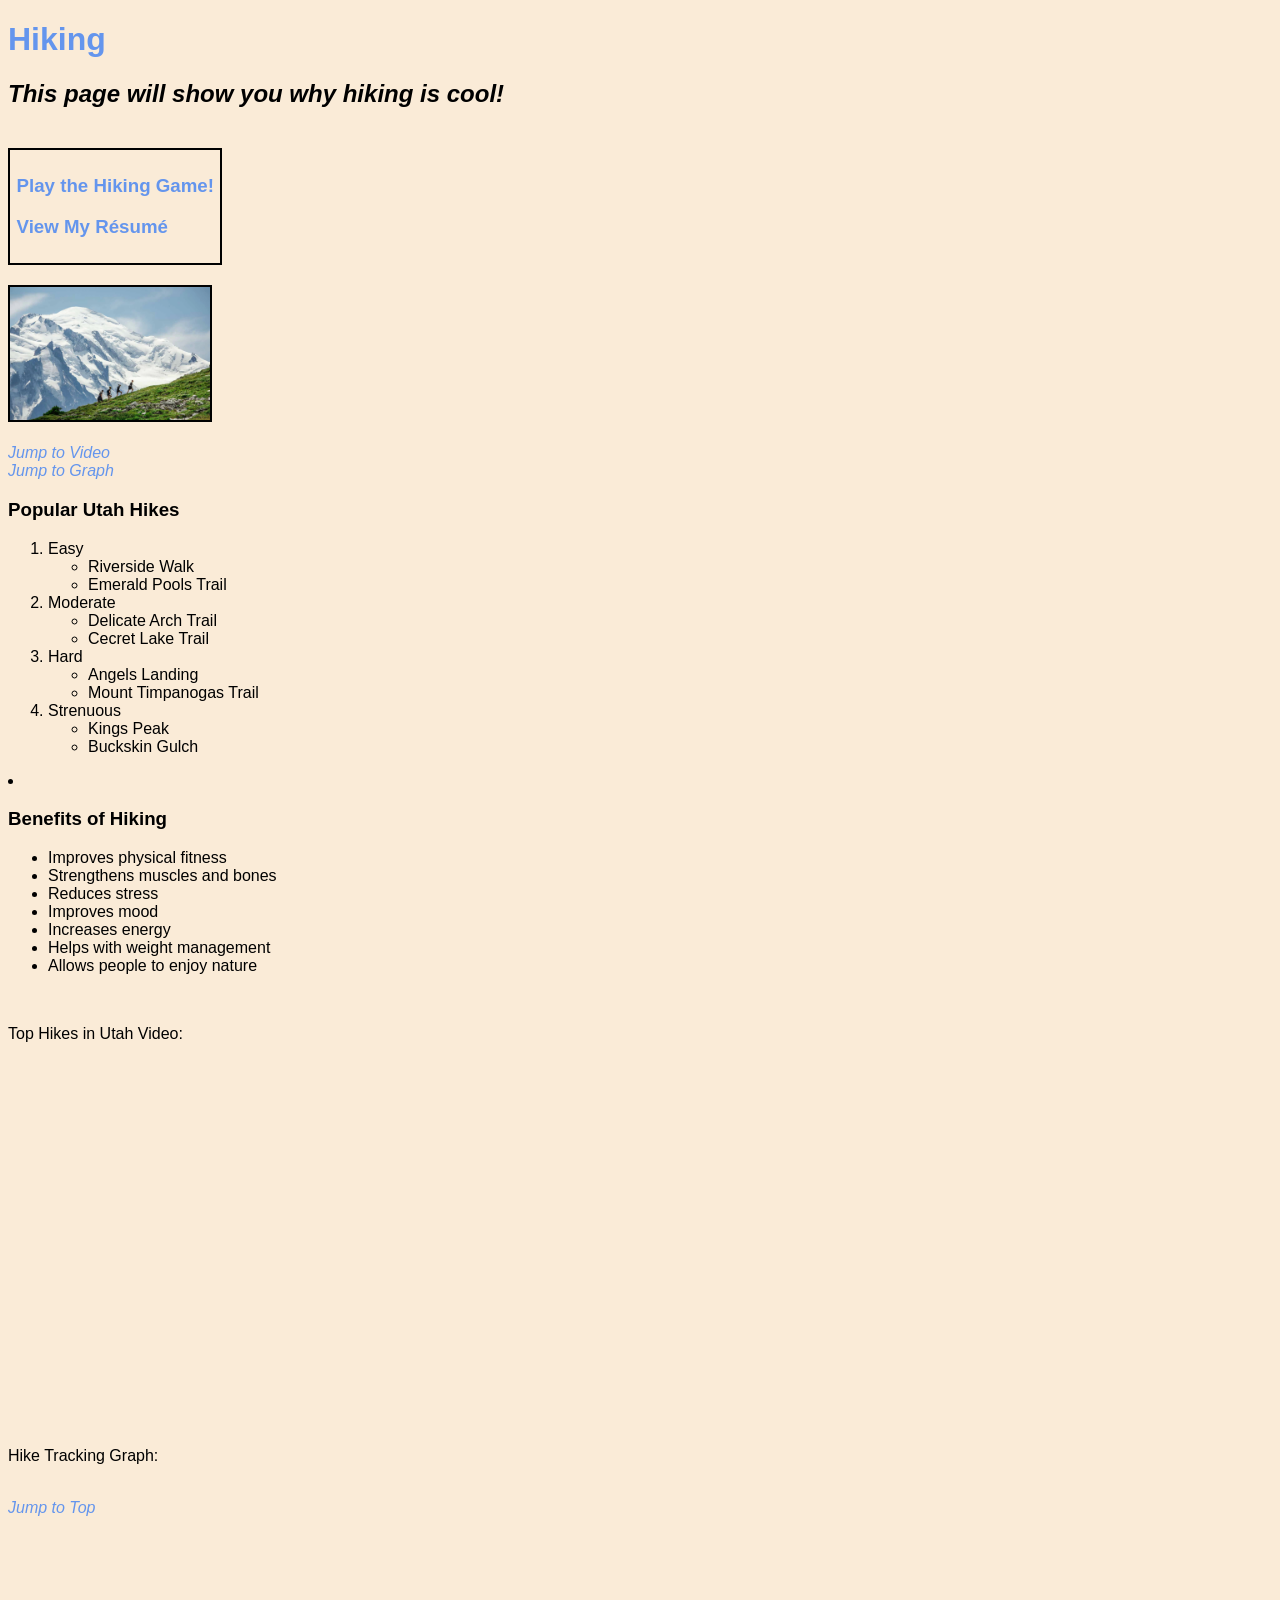
<file: index.html>
<!DOCTYPE html>
<html lang="en">
<head>
    <meta charset="UTF-8">
    <meta name="viewport" content="width=device-width, initial-scale=1.0">
    <title>Scratch Page</title>
    <link rel="stylesheet" href="Project/css/mystyles.css">
</head>
<body>
    <div class = "container">
    
    <header id="top">
        <h1>Hiking</h1>
        <h2>This page will show you why hiking is cool!</h2>
    </header>
    
    <div class = "box">
    
    <nav>
        <h3>
        <a href="Project/game rev 4.html" target="_blank">Play the Hiking Game!</a>
        </h3>
    </nav>
   
    <nav>
        <h3>
        <a href="Project/bootstrap/index.html" target="_blank">View My Résumé</a>
        </h3>
    </nav>

    </div> <br>
    
    <img src = "Project/images/hiking.webp" alt = "Hiking"> <br><br>

    <a href = "#video"> <em>Jump to Video</em> </a><br>
    
    <a href = "#viz1781645797458"> <em>Jump to Graph</em> </a><br>

    <main>
       <h3>Popular Utah Hikes</h3>
        <ol> 
            <li>Easy
                <ul>
                    <li>Riverside Walk</li>
                    <li>Emerald Pools Trail</li>
                </ul>
            </li>
            <li>Moderate
                <ul>
                    <li>Delicate Arch Trail</li>
                    <li>Cecret Lake Trail</li>
                </ul>
            </li>
             <li>Hard
                <ul>
                    <li>Angels Landing</li>
                    <li>Mount Timpanogas Trail</li>
                </ul>
            </li>
             <li>Strenuous
                <ul>
                    <li>Kings Peak</li>
                    <li>Buckskin Gulch</li>
                </ul>
            </li>
        </ol>

        <li> <h3>Benefits of Hiking</h3>
            <ul>
                <li>Improves physical fitness</li>
                <li>Strengthens muscles and bones</li>
                <li>Reduces stress</li>
                <li>Improves mood</li>
                <li>Increases energy</li>
                <li>Helps with weight management</li>
                <li>Allows people to enjoy nature</li>
            </ul>
        </li> <br>

        <p>Top Hikes in Utah Video:</p>
        <iframe 
            id="video"
            width="560" 
            height="315" 
            src="https://www.youtube.com/embed/zhSscRnOFDk?si=7We2EAYaHKllXGyP" 
            title="YouTube video player" 
            frameborder="0" 
            allow="accelerometer; autoplay; clipboard-write; encrypted-media; gyroscope; picture-in-picture; web-share" 
            referrerpolicy="strict-origin-when-cross-origin" 
            allowfullscreen>
        </iframe><br><br>
        
        <p>Hike Tracking Graph:</p>
        <div class='tableauPlaceholder' id='viz1781645797458' style='position: relative'>
            <noscript>
                <a href='#'>
                    <img alt='Dashboard 1 ' src='https://public.tableau.com/static/images/Mo/MountainHikes/Dashboard1/1_rss.png' style='border: none' />
                </a>
            </noscript>
            <object class='tableauViz' style='display:none;'>
                <param name='host_url' value='https%3A%2F%2Fpublic.tableau.com%2F' /> 
                <param name='embed_code_version' value='3' /> 
                <param name='site_root' value='' />
                <param name='name' value='MountainHikes/Dashboard1' />
                <param name='tabs' value='no' />
                <param name='toolbar' value='yes' />
                <param name='static_image' value='https://public.tableau.com/static/images/Mo/MountainHikes/Dashboard1/1.png' /> 
                <param name='animate_transition' value='yes' />
                <param name='display_static_image' value='yes' />
                <param name='display_spinner' value='yes' />
                <param name='display_overlay' value='yes' />
                <param name='display_count' value='yes' />
                <param name='language' value='en-US' />
            </object>
        </div>

        <script type='text/javascript'>
            var divElement = document.getElementById('viz1781645797458');
            var vizElement = divElement.getElementsByTagName('object')[0];
            vizElement.style.width = '100%';
            vizElement.style.height = '600px';
            var scriptElement = document.createElement('script');
            scriptElement.src = 'https://public.tableau.com/javascripts/api/viz_v1.js';
            vizElement.parentNode.insertBefore(scriptElement, vizElement);
        </script>

    </main> <br>

    <a href = "#top"><em>Jump to Top</em></a>

    <br> <br>
    <br> <br>
    <br> <br>
    <br> <br>
    <br> <br>
    <br> <br>
    <br> <br>
    <br> <br>
    <br> <br>
    <br> <br>
    <br> <br>
    <br> <br>
    <br> <br>
    <br> <br>
    <br> <br>
    <br> <br>

    </div>
</body>
</html>
</file>
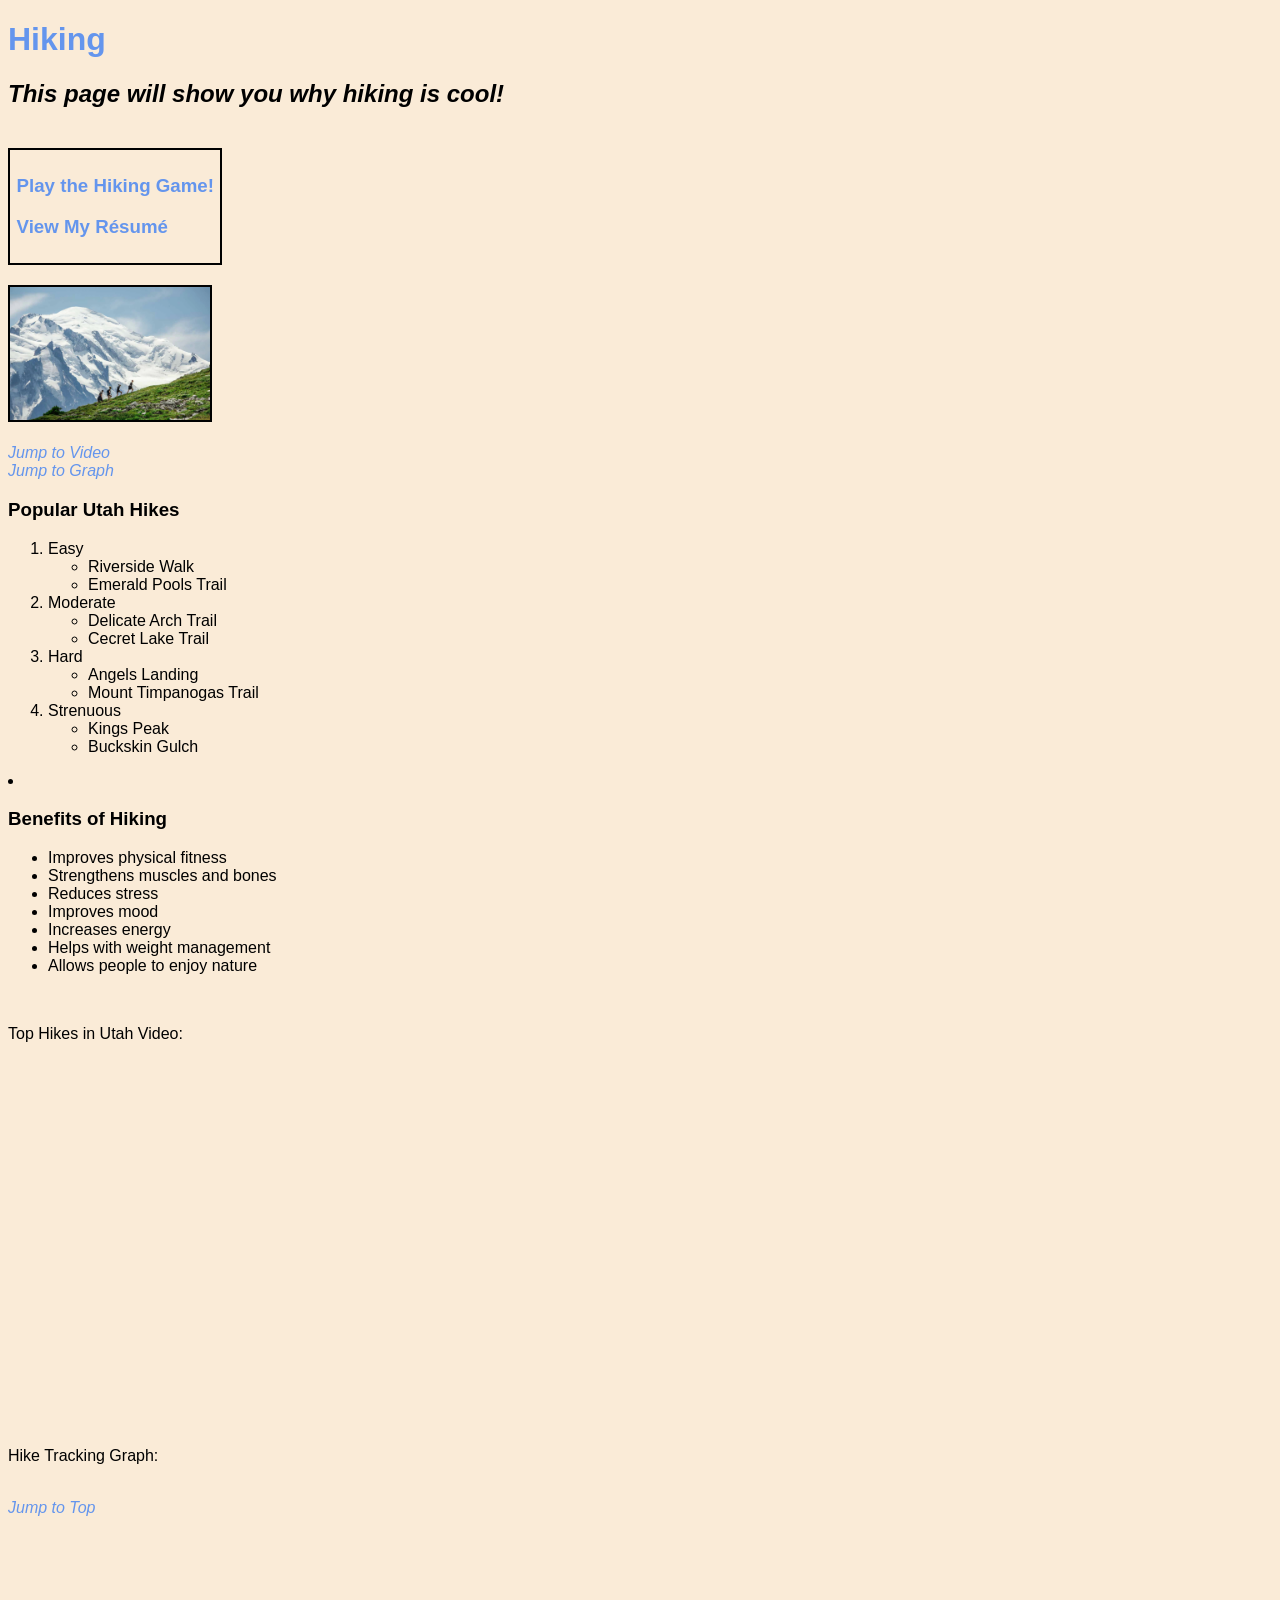
<file: Project/index.html>
<!DOCTYPE html>
<html lang="en">
<head>
    <meta charset="UTF-8">
    <meta name="viewport" content="width=device-width, initial-scale=1.0">
    <title>Scratch Page</title>
    <link rel="stylesheet" href="css/mystyles.css">
</head>
<body>
    <div class = "container">
    
    <header id="top">
        <h1>Hiking</h1>
        <h2>This page will show you why hiking is cool!</h2>
    </header>
    
    <div class = "box">
    
    <nav>
        <h3>
        <a href="game rev 4.html" target="_blank">Play the Hiking Game!</a>
        </h3>
    </nav>
   
    <nav>
        <h3>
        <a href="bootstrap/index.html" target="_blank">View My Résumé</a>
        </h3>
    </nav>

    </div> <br>
    
    <img src = "images/hiking.webp" alt = "Hiking"> <br><br>

    <a href = "#video"> <em>Jump to Video</em> </a><br>
    
    <a href = "#viz1781645797458"> <em>Jump to Graph</em> </a><br>

    <main>
       <h3>Popular Utah Hikes</h3>
        <ol> 
            <li>Easy
                <ul>
                    <li>Riverside Walk</li>
                    <li>Emerald Pools Trail</li>
                </ul>
            </li>
            <li>Moderate
                <ul>
                    <li>Delicate Arch Trail</li>
                    <li>Cecret Lake Trail</li>
                </ul>
            </li>
             <li>Hard
                <ul>
                    <li>Angels Landing</li>
                    <li>Mount Timpanogas Trail</li>
                </ul>
            </li>
             <li>Strenuous
                <ul>
                    <li>Kings Peak</li>
                    <li>Buckskin Gulch</li>
                </ul>
            </li>
        </ol>

        <li> <h3>Benefits of Hiking</h3>
            <ul>
                <li>Improves physical fitness</li>
                <li>Strengthens muscles and bones</li>
                <li>Reduces stress</li>
                <li>Improves mood</li>
                <li>Increases energy</li>
                <li>Helps with weight management</li>
                <li>Allows people to enjoy nature</li>
            </ul>
        </li> <br>

        <p>Top Hikes in Utah Video:</p>
        <iframe 
            id="video"
            width="560" 
            height="315" 
            src="https://www.youtube.com/embed/zhSscRnOFDk?si=7We2EAYaHKllXGyP" 
            title="YouTube video player" 
            frameborder="0" 
            allow="accelerometer; autoplay; clipboard-write; encrypted-media; gyroscope; picture-in-picture; web-share" 
            referrerpolicy="strict-origin-when-cross-origin" 
            allowfullscreen>
        </iframe><br><br>
        
        <p>Hike Tracking Graph:</p>
        <div class='tableauPlaceholder' id='viz1781645797458' style='position: relative'>
            <noscript>
                <a href='#'>
                    <img alt='Dashboard 1 ' src='https://public.tableau.com/static/images/Mo/MountainHikes/Dashboard1/1_rss.png' style='border: none' />
                </a>
            </noscript>
            <object class='tableauViz' style='display:none;'>
                <param name='host_url' value='https%3A%2F%2Fpublic.tableau.com%2F' /> 
                <param name='embed_code_version' value='3' /> 
                <param name='site_root' value='' />
                <param name='name' value='MountainHikes/Dashboard1' />
                <param name='tabs' value='no' />
                <param name='toolbar' value='yes' />
                <param name='static_image' value='https://public.tableau.com/static/images/Mo/MountainHikes/Dashboard1/1.png' /> 
                <param name='animate_transition' value='yes' />
                <param name='display_static_image' value='yes' />
                <param name='display_spinner' value='yes' />
                <param name='display_overlay' value='yes' />
                <param name='display_count' value='yes' />
                <param name='language' value='en-US' />
            </object>
        </div>

        <script type='text/javascript'>
            var divElement = document.getElementById('viz1781645797458');
            var vizElement = divElement.getElementsByTagName('object')[0];
            vizElement.style.width = '100%';
            vizElement.style.height = '600px';
            var scriptElement = document.createElement('script');
            scriptElement.src = 'https://public.tableau.com/javascripts/api/viz_v1.js';
            vizElement.parentNode.insertBefore(scriptElement, vizElement);
        </script>

    </main> <br>

    <a href = "#top"><em>Jump to Top</em></a>

    <br> <br>
    <br> <br>
    <br> <br>
    <br> <br>
    <br> <br>
    <br> <br>
    <br> <br>
    <br> <br>
    <br> <br>
    <br> <br>
    <br> <br>
    <br> <br>
    <br> <br>
    <br> <br>
    <br> <br>
    <br> <br>

    </div>
</body>
</html>
</file>
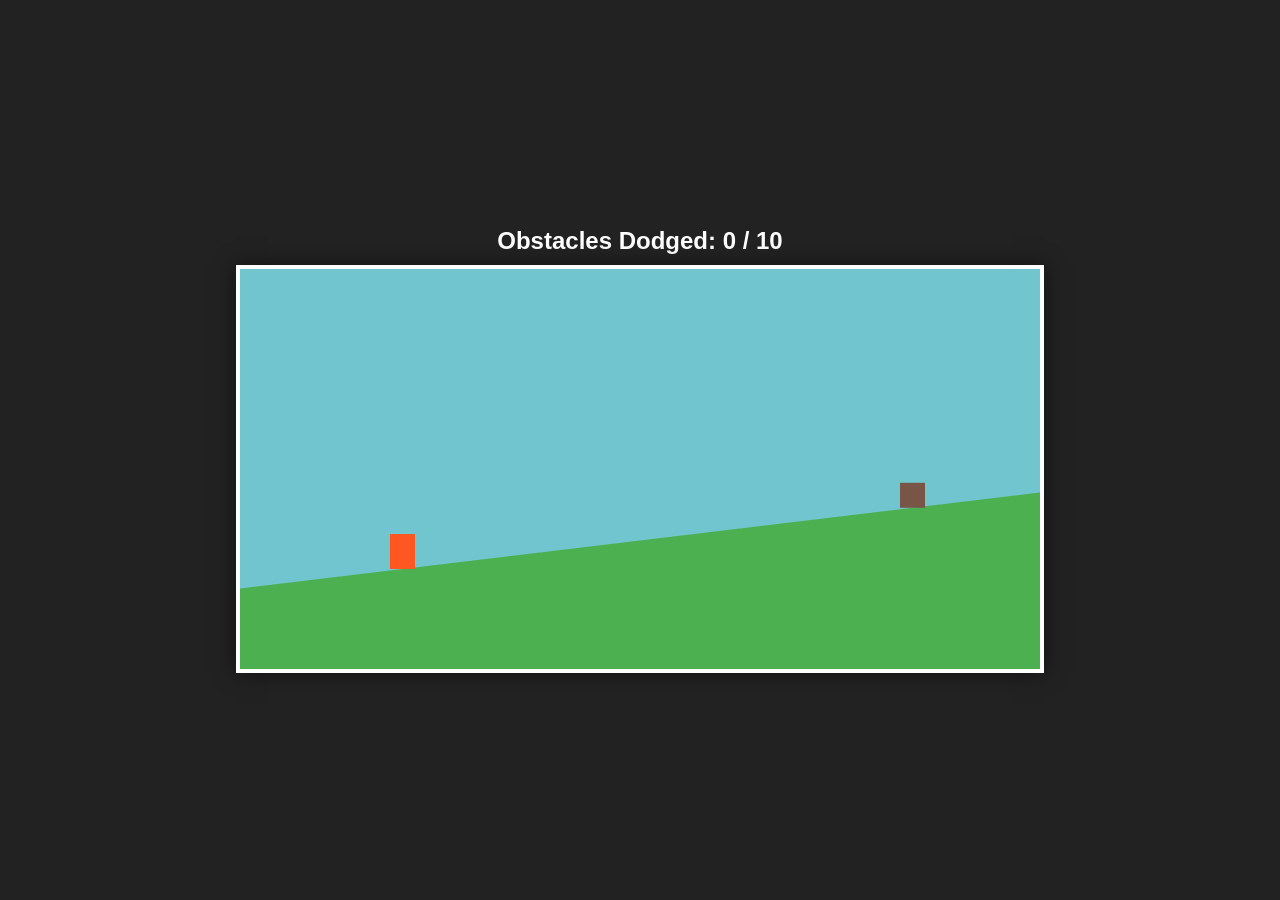
<file: Project/game rev 4.html>
<!DOCTYPE html>
<html lang="en">
<head>
    <meta charset="UTF-8">
    <meta name="viewport" content="width=device-width, initial-scale=1.0">
    <title>Mountain Climber - Final Summit</title>
    <style>
        body {
            margin: 0;
            background: #222;
            display: flex;
            justify-content: center;
            align-items: center;
            height: 100vh;
            color: white;
            font-family: Arial, sans-serif;
            flex-direction: column;
        }
        canvas {
            background: #70c5ce; /* Sky blue */
            border: 4px solid #fff;
            box-shadow: 0 0 20px rgba(0,0,0,0.5);
        }
        #scoreBoard {
            font-size: 24px;
            margin-bottom: 10px;
            font-weight: bold;
        }
    </style>
</head>
<body>

    <div id="scoreBoard">Obstacles Dodged: 0 / 10</div>
    <canvas id="gameCanvas" width="800" height="400"></canvas>

<script>
const canvas = document.getElementById("gameCanvas");
const ctx = canvas.getContext("2d");
const scoreBoard = document.getElementById("scoreBoard");

// Game State
let gameActive = true;
let won = false;
let obstaclesDodged = 0;
const targetObstacles = 10;

// World Scroll Speed
let gameSpeed = 4;

// Player (The Hiker)
const player = {
    x: 150, 
    y: 250, 
    width: 25,
    height: 35,
    color: "#ff5722",
    vy: 0,
    gravity: 0.6,
    jumpForce: -12,
    isGrounded: false
};

// Background Mountain Slope tracking
let terrainScroll = 0;

// Obstacles array
let obstacles = [
    { x: 900, width: 25, height: 25, color: "#795548", passed: false }
];

// Target peak flag coordinates
let flag = { x: -100, spawned: false };

// Input tracking
const keys = {};
window.addEventListener("keydown", e => keys[e.code] = true);
window.addEventListener("keyup", e => keys[e.code] = false);

// Mathematical formula for mountain height
function getMountainHeight(worldX) {
    return 300 - (worldX * 0.12); 
}

function update() {
    if (!gameActive) return;

    // 1. Scroll the Mountain Terrain forward
    terrainScroll += gameSpeed;

    // 2. Camera System
    const playerWorldX = player.x + terrainScroll + player.width / 2;
    const absoluteGroundY = getMountainHeight(playerWorldX);
    const cameraOffsetY = 300 - absoluteGroundY;

    // 3. Apply Gravity & Grounding
    player.vy += player.gravity;
    player.y += player.vy;

    const screenGroundY = absoluteGroundY + cameraOffsetY;

    if (player.y + player.height >= screenGroundY) {
        player.y = screenGroundY - player.height;
        player.vy = 0;
        player.isGrounded = true;
    } else {
        player.isGrounded = false;
    }

    // 4. Jumping Input
    if ((keys["Space"] || keys["ArrowUp"] || keys["KeyW"]) && player.isGrounded) {
        player.vy = player.jumpForce;
        player.isGrounded = false;
    }

    // 5. Handle Obstacles
    if (obstaclesDodged < targetObstacles) {
        obstacles.forEach(obs => {
            obs.x -= gameSpeed; 

            // Check if passed safely
            if (!obs.passed && obs.x + obs.width < player.x) {
                obs.passed = true;
                obstaclesDodged++;
                scoreBoard.innerText = `Obstacles Dodged: ${obstaclesDodged} / ${targetObstacles}`;
            }

            // Collision Detection
            const obsWorldX = obs.x + terrainScroll + obs.width / 2;
            const obsScreenGroundY = getMountainHeight(obsWorldX) + cameraOffsetY;
            const obsScreenY = obsScreenGroundY - obs.height;

            if (player.x < obs.x + obs.width &&
                player.x + player.width > obs.x &&
                player.y < obsScreenY + obs.height &&
                player.y + player.height > obsScreenY) {
                
                // Failed! Reset everything
                obstaclesDodged = 0;
                scoreBoard.innerText = `Obstacles Dodged: ${obstaclesDodged} / ${targetObstacles}`;
                obstacles = [{ x: 900, width: 25, height: 25, color: "#795548", passed: false }];
                terrainScroll = 0;
                player.y = 200;
            }
        });

        // Clean out old obstacles
        obstacles = obstacles.filter(obs => obs.x > -50);

        // Dynamic Spawner Loop
        let lastObs = obstacles[obstacles.length - 1];
        if (!lastObs || lastObs.x < 550) {
            let activeObstaclesCount = obstacles.length;
            if (obstaclesDodged + activeObstaclesCount < targetObstacles) {
                let baseGap = 300;
                let randomBonus = Math.random() * 120;
                let nextX = (lastObs ? lastObs.x : 850) + baseGap + randomBonus;
                let size = 20 + Math.random() * 15; 
                obstacles.push({ x: nextX, width: size, height: size, color: "#795548", passed: false });
            }
        }
    }

    // 6. Final Summit Sequence (Triggers instantly when hitting 10)
    if (obstaclesDodged >= targetObstacles) {
        // Move any remaining on-screen obstacles away
        obstacles.forEach(obs => obs.x -= gameSpeed);

        // Spawn the flag just offscreen right
        if (!flag.spawned) {
            flag.x = 850; 
            flag.spawned = true;
        }

        // Scroll the flag onto the screen
        if (flag.x > 550) {
            flag.x -= gameSpeed;
        } else {
            // Once flag reaches its spot, the hill stops moving and player marches to the peak!
            gameSpeed = 0; 
            player.x += 2; 

            // Trigger win condition when player touches the flag pole
            if (player.x >= flag.x) {
                won = true;
                gameActive = false;
            }
        }
    }
}

function draw() {
    ctx.clearRect(0, 0, canvas.width, canvas.height);

    const playerWorldX = player.x + terrainScroll + player.width / 2;
    const cameraOffsetY = 300 - getMountainHeight(playerWorldX);

    // 1. Draw Mountain
    ctx.fillStyle = "#4caf50";
    ctx.beginPath();
    ctx.moveTo(0, canvas.height);
    for (let screenX = 0; screenX <= canvas.width; screenX++) {
        let worldX = screenX + terrainScroll;
        let screenY = getMountainHeight(worldX) + cameraOffsetY;
        ctx.lineTo(screenX, screenY);
    }
    ctx.lineTo(canvas.width, canvas.height);
    ctx.fill();

    // 2. Draw Obstacles
    obstacles.forEach(obs => {
        ctx.fillStyle = obs.color;
        const obsWorldX = obs.x + terrainScroll + obs.width / 2;
        const obsScreenGroundY = getMountainHeight(obsWorldX) + cameraOffsetY;
        ctx.fillRect(obs.x, obsScreenGroundY - obs.height, obs.width, obs.height);
    });

    // 3. Draw Peak Flag
    if (flag.spawned) {
        const flagWorldX = flag.x + terrainScroll;
        const flagScreenGroundY = getMountainHeight(flagWorldX) + cameraOffsetY;
        
        ctx.fillStyle = "#ffeb3b"; // Yellow pole
        ctx.fillRect(flag.x, flagScreenGroundY - 50, 5, 50); 
        ctx.fillStyle = "#f44336"; // Red fabric triangle
        ctx.beginPath();
        ctx.moveTo(flag.x + 5, flagScreenGroundY - 50);
        ctx.lineTo(flag.x + 30, flagScreenGroundY - 37);
        ctx.lineTo(flag.x + 5, flagScreenGroundY - 25);
        ctx.fill();
    }

    // 4. Draw Player
    ctx.fillStyle = player.color;
    ctx.fillRect(player.x, player.y, player.width, player.height);

    // 5. Victory Message Overlay
    if (won) {
        ctx.fillStyle = "rgba(0, 0, 0, 0.75)";
        ctx.fillRect(0, 0, canvas.width, canvas.height);
        
        ctx.fillStyle = "#ffffff";
        ctx.font = "bold 44px Arial";
        ctx.textAlign = "center";
        ctx.fillText("You climbed the mountain!", canvas.width / 2, canvas.height / 2);
        
        ctx.font = "20px Arial";
        ctx.fillStyle = "#a8ffb2";
        ctx.fillText("🏆 Summit Reached! 🏆", canvas.width / 2, canvas.height / 2 + 50);
    }
}

function gameLoop() {
    update();
    draw();
    requestAnimationFrame(gameLoop);
}

gameLoop();
</script>

</body>
</html>
</file>
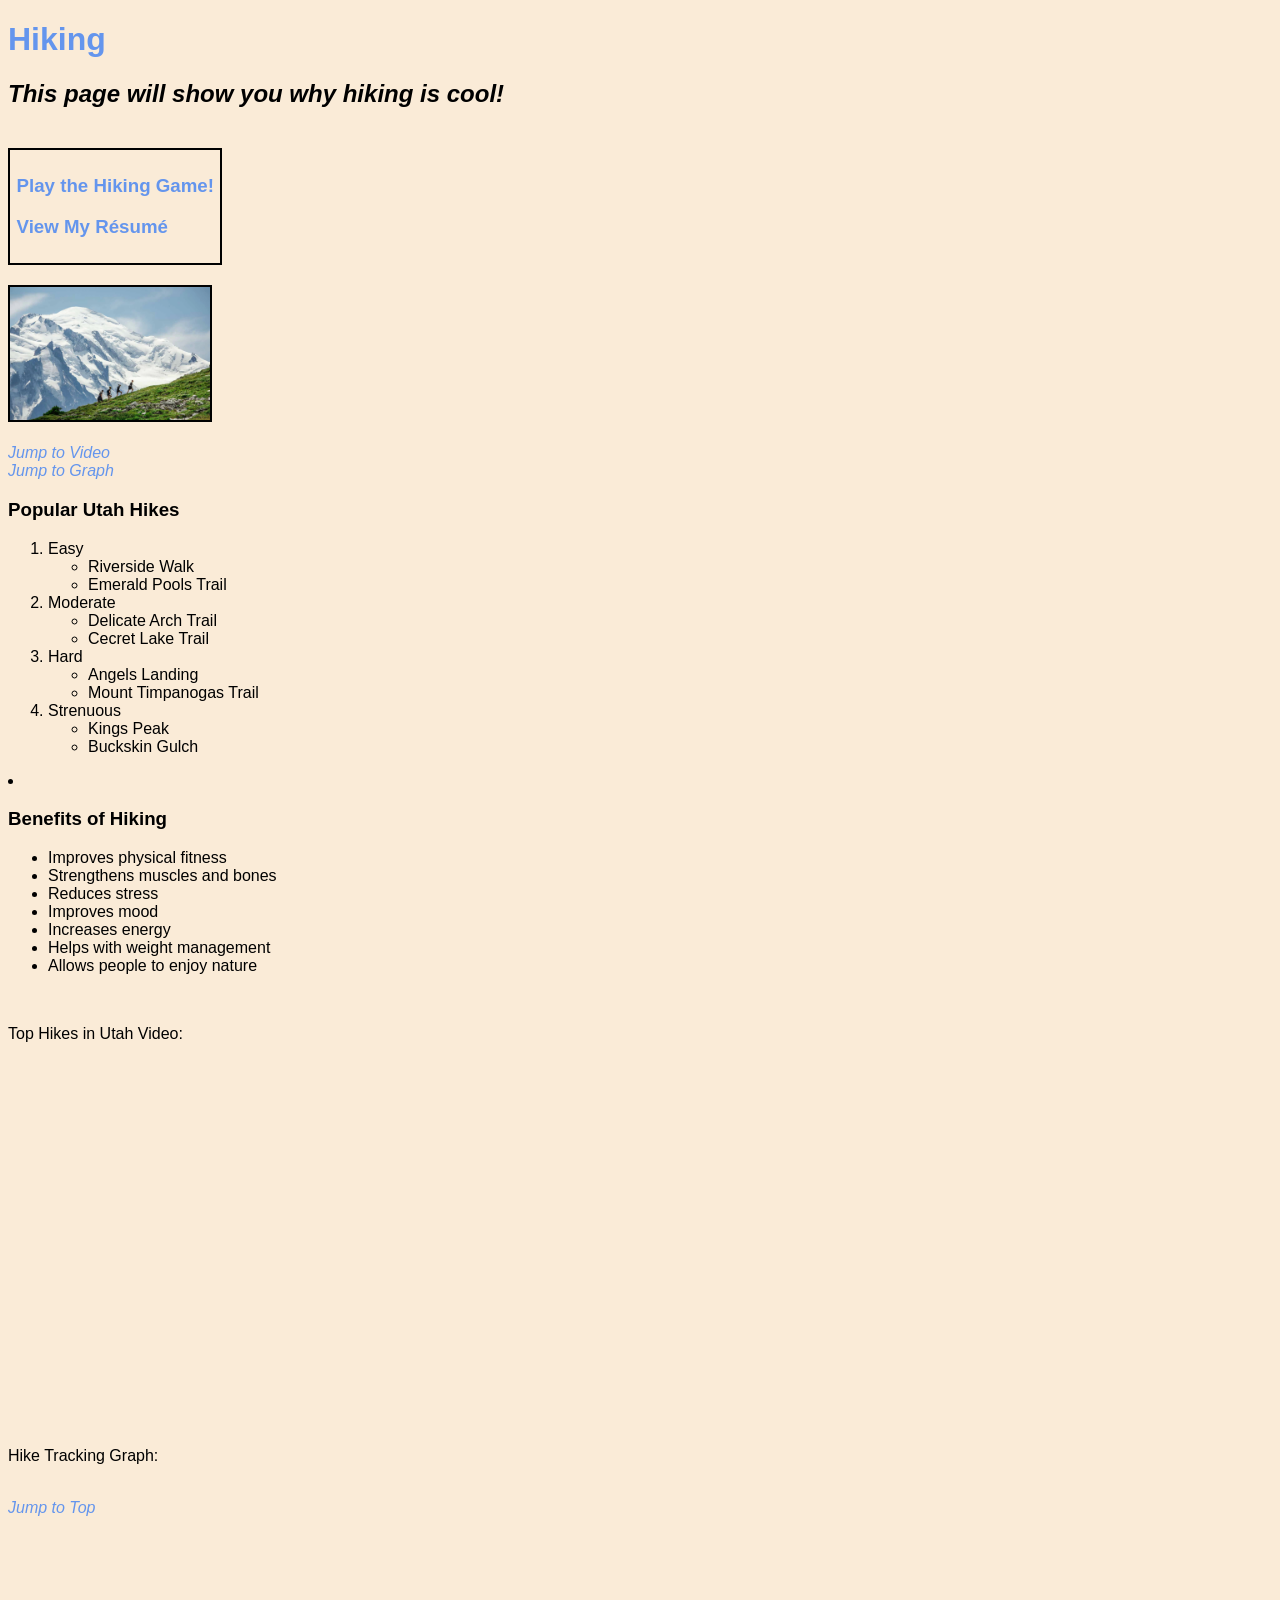
<file: Project/scratch.html>
<!DOCTYPE html>
<html lang="en">
<head>
    <meta charset="UTF-8">
    <meta name="viewport" content="width=device-width, initial-scale=1.0">
    <title>Scratch Page</title>
    <link rel="stylesheet" href="css/mystyles.css">
</head>
<body>
    <div class = "container">
    
    <header id="top">
        <h1>Hiking</h1>
        <h2>This page will show you why hiking is cool!</h2>
    </header>
    
    <div class = "box">
    
    <nav>
        <h3>
        <a href="game rev 4.html" target="_blank">Play the Hiking Game!</a>
        </h3>
    </nav>
   
    <nav>
        <h3>
        <a href="bootstrap/index.html" target="_blank">View My Résumé</a>
        </h3>
    </nav>

    </div> <br>
    
    <img src = "images/hiking.webp" alt = "Hiking"> <br><br>

    <a href = "#video"> <em>Jump to Video</em> </a><br>
    
    <a href = "#viz1781645797458"> <em>Jump to Graph</em> </a><br>

    <main>
       <h3>Popular Utah Hikes</h3>
        <ol> 
            <li>Easy
                <ul>
                    <li>Riverside Walk</li>
                    <li>Emerald Pools Trail</li>
                </ul>
            </li>
            <li>Moderate
                <ul>
                    <li>Delicate Arch Trail</li>
                    <li>Cecret Lake Trail</li>
                </ul>
            </li>
             <li>Hard
                <ul>
                    <li>Angels Landing</li>
                    <li>Mount Timpanogas Trail</li>
                </ul>
            </li>
             <li>Strenuous
                <ul>
                    <li>Kings Peak</li>
                    <li>Buckskin Gulch</li>
                </ul>
            </li>
        </ol>

        <li> <h3>Benefits of Hiking</h3>
            <ul>
                <li>Improves physical fitness</li>
                <li>Strengthens muscles and bones</li>
                <li>Reduces stress</li>
                <li>Improves mood</li>
                <li>Increases energy</li>
                <li>Helps with weight management</li>
                <li>Allows people to enjoy nature</li>
            </ul>
        </li> <br>

        <p>Top Hikes in Utah Video:</p>
        <iframe 
            id="video"
            width="560" 
            height="315" 
            src="https://www.youtube.com/embed/zhSscRnOFDk?si=7We2EAYaHKllXGyP" 
            title="YouTube video player" 
            frameborder="0" 
            allow="accelerometer; autoplay; clipboard-write; encrypted-media; gyroscope; picture-in-picture; web-share" 
            referrerpolicy="strict-origin-when-cross-origin" 
            allowfullscreen>
        </iframe><br><br>
        
        <p>Hike Tracking Graph:</p>
        <div class='tableauPlaceholder' id='viz1781645797458' style='position: relative'>
            <noscript>
                <a href='#'>
                    <img alt='Dashboard 1 ' src='https://public.tableau.com/static/images/Mo/MountainHikes/Dashboard1/1_rss.png' style='border: none' />
                </a>
            </noscript>
            <object class='tableauViz' style='display:none;'>
                <param name='host_url' value='https%3A%2F%2Fpublic.tableau.com%2F' /> 
                <param name='embed_code_version' value='3' /> 
                <param name='site_root' value='' />
                <param name='name' value='MountainHikes/Dashboard1' />
                <param name='tabs' value='no' />
                <param name='toolbar' value='yes' />
                <param name='static_image' value='https://public.tableau.com/static/images/Mo/MountainHikes/Dashboard1/1.png' /> 
                <param name='animate_transition' value='yes' />
                <param name='display_static_image' value='yes' />
                <param name='display_spinner' value='yes' />
                <param name='display_overlay' value='yes' />
                <param name='display_count' value='yes' />
                <param name='language' value='en-US' />
            </object>
        </div>

        <script type='text/javascript'>
            var divElement = document.getElementById('viz1781645797458');
            var vizElement = divElement.getElementsByTagName('object')[0];
            vizElement.style.width = '100%';
            vizElement.style.height = '600px';
            var scriptElement = document.createElement('script');
            scriptElement.src = 'https://public.tableau.com/javascripts/api/viz_v1.js';
            vizElement.parentNode.insertBefore(scriptElement, vizElement);
        </script>

    </main> <br>

    <a href = "#top"><em>Jump to Top</em></a>

    <br> <br>
    <br> <br>
    <br> <br>
    <br> <br>
    <br> <br>
    <br> <br>
    <br> <br>
    <br> <br>
    <br> <br>
    <br> <br>
    <br> <br>
    <br> <br>
    <br> <br>
    <br> <br>
    <br> <br>
    <br> <br>

    </div>
</body>
</html>
</file>
<file: Project/css/mystyles.css>
body {
    font-family: Cambria, Cochin, Georgia, Helvetica, Arial, serif;
    background-color: antiquewhite;
    font-size: medium;
}

h1 {
    color: cornflowerblue;
    font-weight: bold;
}

h2 {
    font-style: italic;
}

h3 {
    font-weight: bold;
    color: black
}

.container {
    width: 100%;
    height: auto;
    margin: auto;
}
.box {
    display: inline-block;
    margin: 20px 0;
    padding: 6.5px;
    background-color: transparent;
    border: 2px solid black;
}

img {
    width: 200px; 
    height: auto;
    border: 2px solid black;
}

iframe {
    width: 100%;      
    max-width: 600px;
    height: 350px;   
    border: none;     
}


a {
    color: cornflowerblue; 
    text-decoration: none; 
}

a:hover {
    text-decoration: underline;
}

a:visited {
    color: cornflowerblue; 
}
</file>
